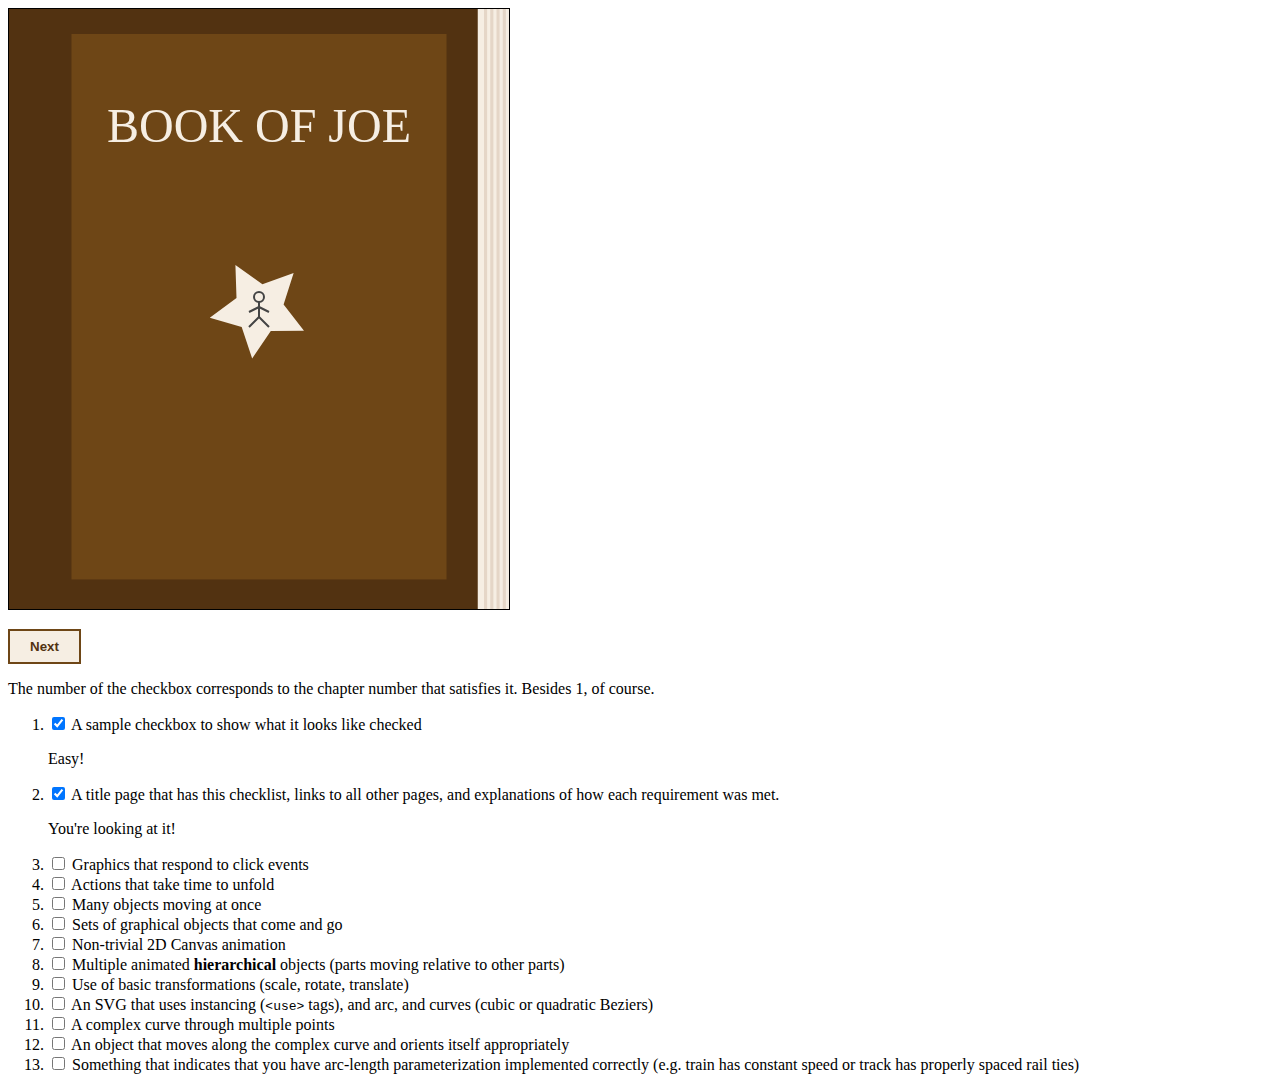
<file: index.html>
<!DOCTYPE html>
<html lang="en">
<head>
    <meta charset="UTF-8">
    <meta name="viewport" content="width=device-width, initial-scale=1.0">
    <title>Portfolio - Aren K Desai</title>
</head>

<link rel="stylesheet" href="styles.css">

<body>
    <canvas id="myCanvas" width="500" height="600" style="border:1px solid #000000;"></canvas>
    <script defer src="cover.js"></script>

    <br/>
    <div class="button-container">
        <!-- <button id="prevButton">Previous</button> -->
        <button id="nextButton">Next</button>
    </div>

    <p>The number of the checkbox corresponds to the chapter number that satisfies it. Besides 1, of course. </p>
    <ol>
        <li><input checked="" type="checkbox"> A sample checkbox to show what it looks like checked</li>
        <p>Easy!</p>
        <li><input checked="" type="checkbox"> A title page that has this checklist, links to all other pages, and explanations of how each requirement was met.</li>
        <p>You're looking at it!</p>
        <li><input type="checkbox"> Graphics that respond to click events</li>
        <li><input type="checkbox"> Actions that take time to unfold</li>
        <li><input type="checkbox"> Many objects moving at once</li>
        <li><input type="checkbox"> Sets of graphical objects that come and go</li>
        <li><input type="checkbox"> Non-trivial 2D Canvas animation</li>
        <li><input type="checkbox"> Multiple animated <strong>hierarchical</strong> objects (parts moving relative to other parts)</li>
        <li><input type="checkbox"> Use of basic transformations (scale, rotate, translate)</li>
        <li><input type="checkbox"> An SVG that uses instancing (<code>&lt;use&gt;</code> tags), and arc, and curves (cubic or quadratic Beziers)</li>
        <li><input type="checkbox"> A complex curve through multiple points</li>
        <li><input type="checkbox"> An object that moves along the complex curve and orients itself appropriately</li>
        <li><input type="checkbox"> Something that indicates that you have arc-length parameterization implemented correctly (e.g. train has constant speed or track has properly spaced rail ties)</li>
    </ol>
</body>
</html>
</file>
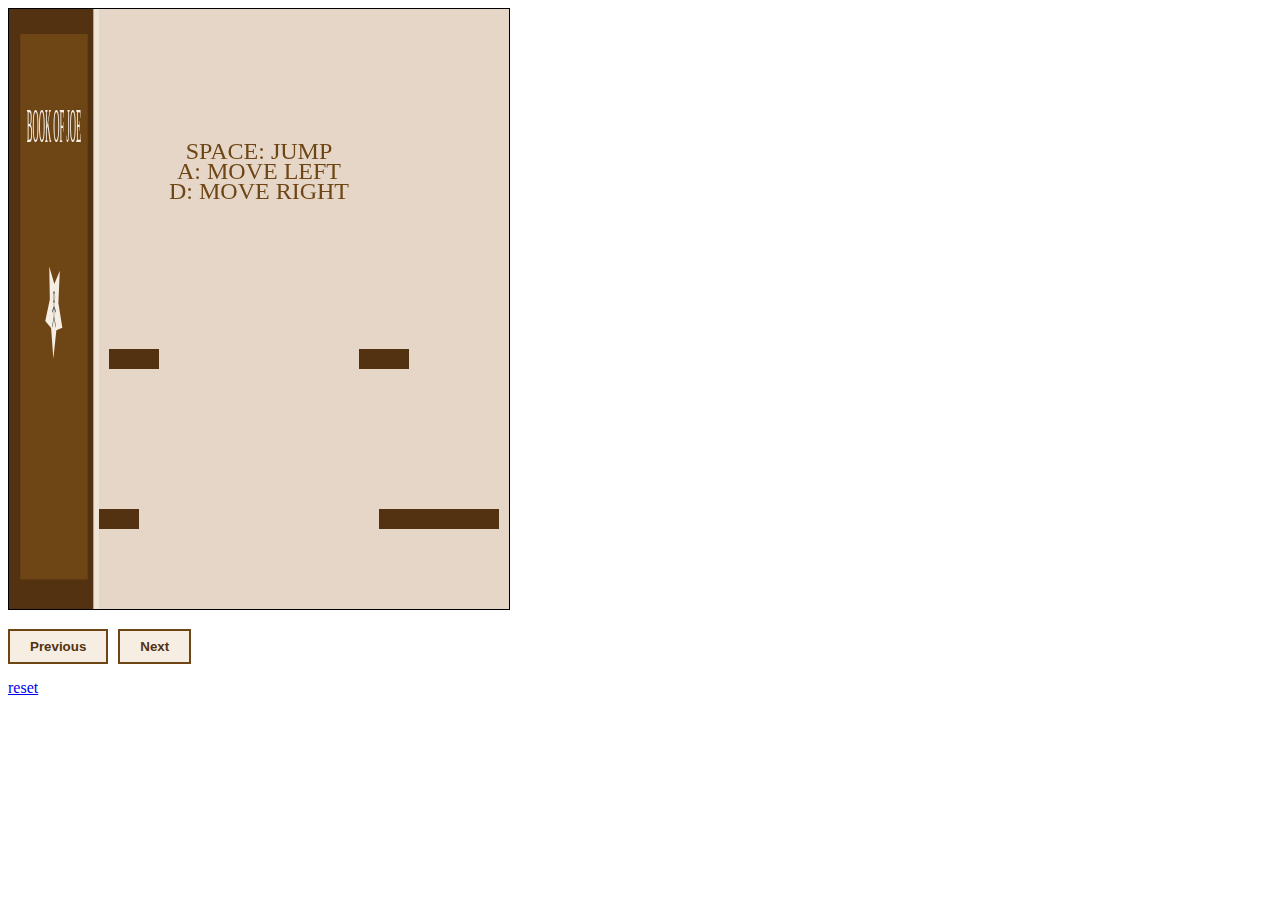
<file: pageOne.html>
<!DOCTYPE html>
<html lang="en">
<head>
    <meta charset="UTF-8">
    <meta name="viewport" content="width=device-width, initial-scale=1.0">
    <title>Portfolio - Aren K Desai</title>
</head>

<link rel="stylesheet" href="styles.css">

<body>
    <canvas id="myCanvas" width="500" height="600" style="border:1px solid #000000;"></canvas>
    <script defer src="pageOne.js"></script>

    <br/>
    <div class="button-container">
        <button id="prevButton">Previous</button>
        <button id="nextButton">Next</button>
    </div>
    <a href="index.html">reset</a>
    
</body>
</html>
</file>
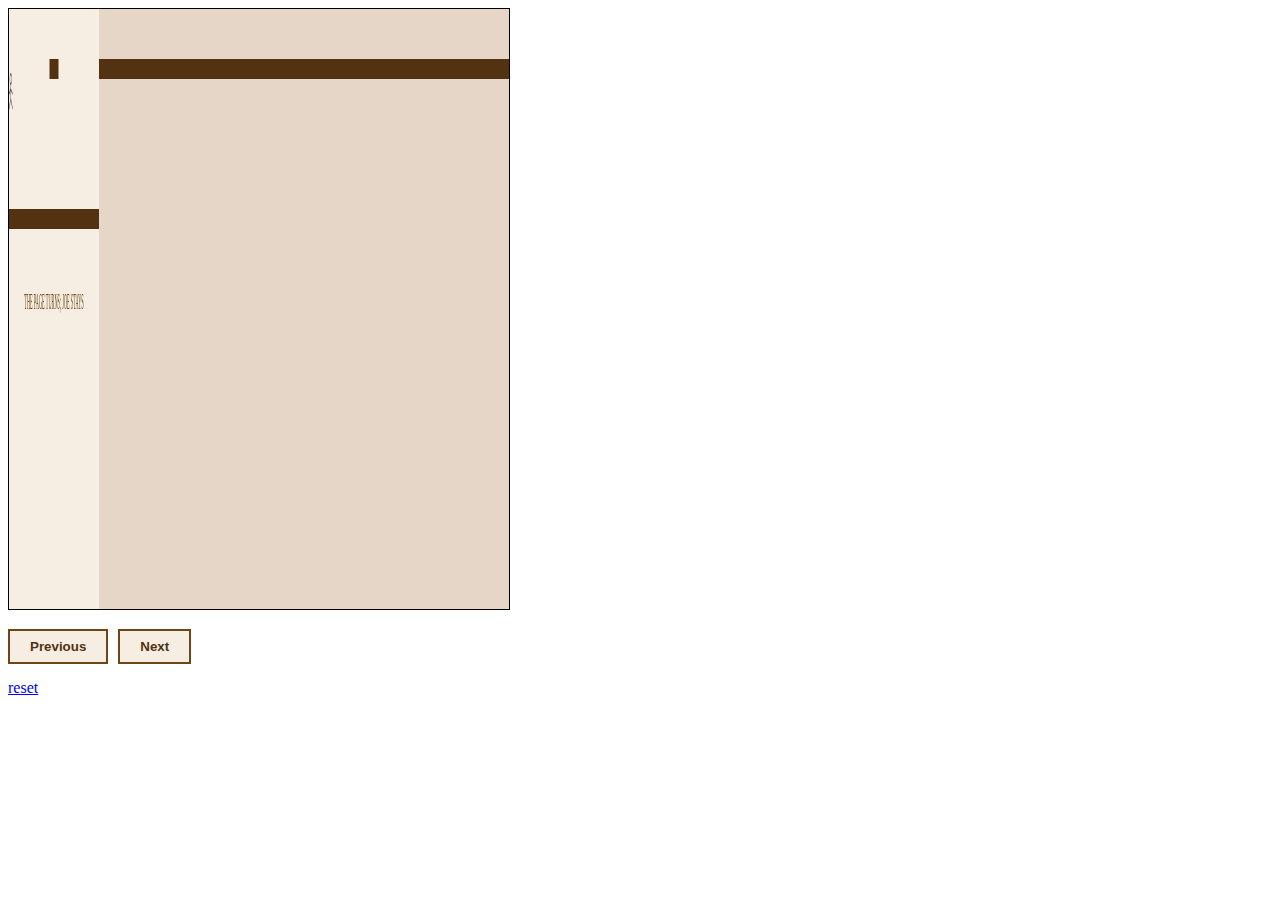
<file: pageThree.html>
<!DOCTYPE html>
<html lang="en">
<head>
    <meta charset="UTF-8">
    <meta name="viewport" content="width=device-width, initial-scale=1.0">
    <title>Portfolio - Aren K Desai</title>
</head>

<link rel="stylesheet" href="styles.css">

<body>
    <canvas id="myCanvas" width="500" height="600" style="border:1px solid #000000;"></canvas>
    <script type="module" defer src="pageThree.js"></script>

    <br/>
    <div class="button-container">
        <button id="prevButton">Previous</button>
        <button id="nextButton">Next</button>
    </div>
    <a href="index.html">reset</a>
    
</body>
</html>
</file>
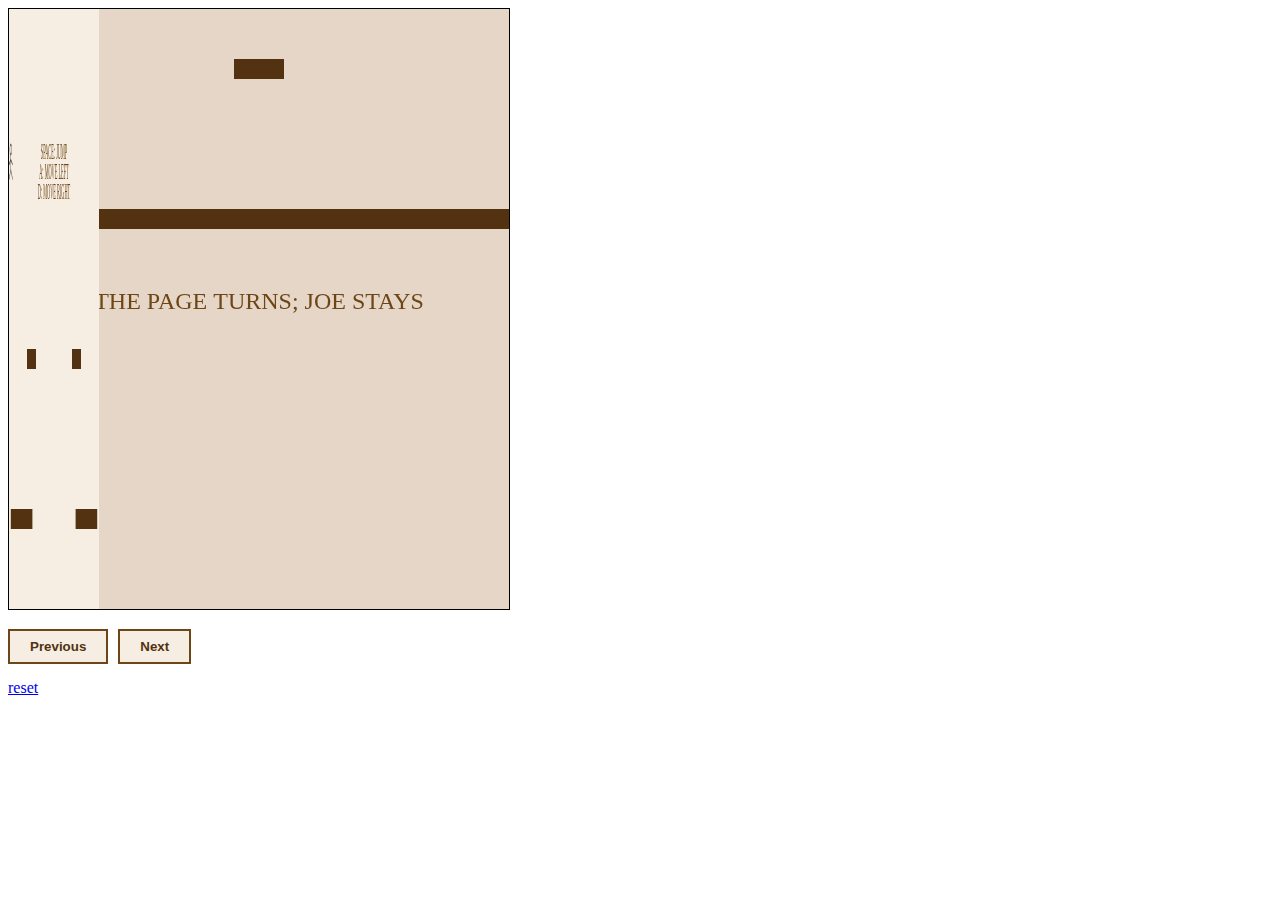
<file: pageTwo.html>
<!DOCTYPE html>
<html lang="en">
<head>
    <meta charset="UTF-8">
    <meta name="viewport" content="width=device-width, initial-scale=1.0">
    <title>Portfolio - Aren K Desai</title>
</head>

<link rel="stylesheet" href="styles.css">

<body>
    <canvas id="myCanvas" width="500" height="600" style="border:1px solid #000000;"></canvas>
    <script defer src="pageTwo.js"></script>

    <br/>
    <div class="button-container">
        <button id="prevButton">Previous</button>
        <button id="nextButton">Next</button>
    </div>
    <a href="index.html">reset</a>
    
</body>
</html>
</file>
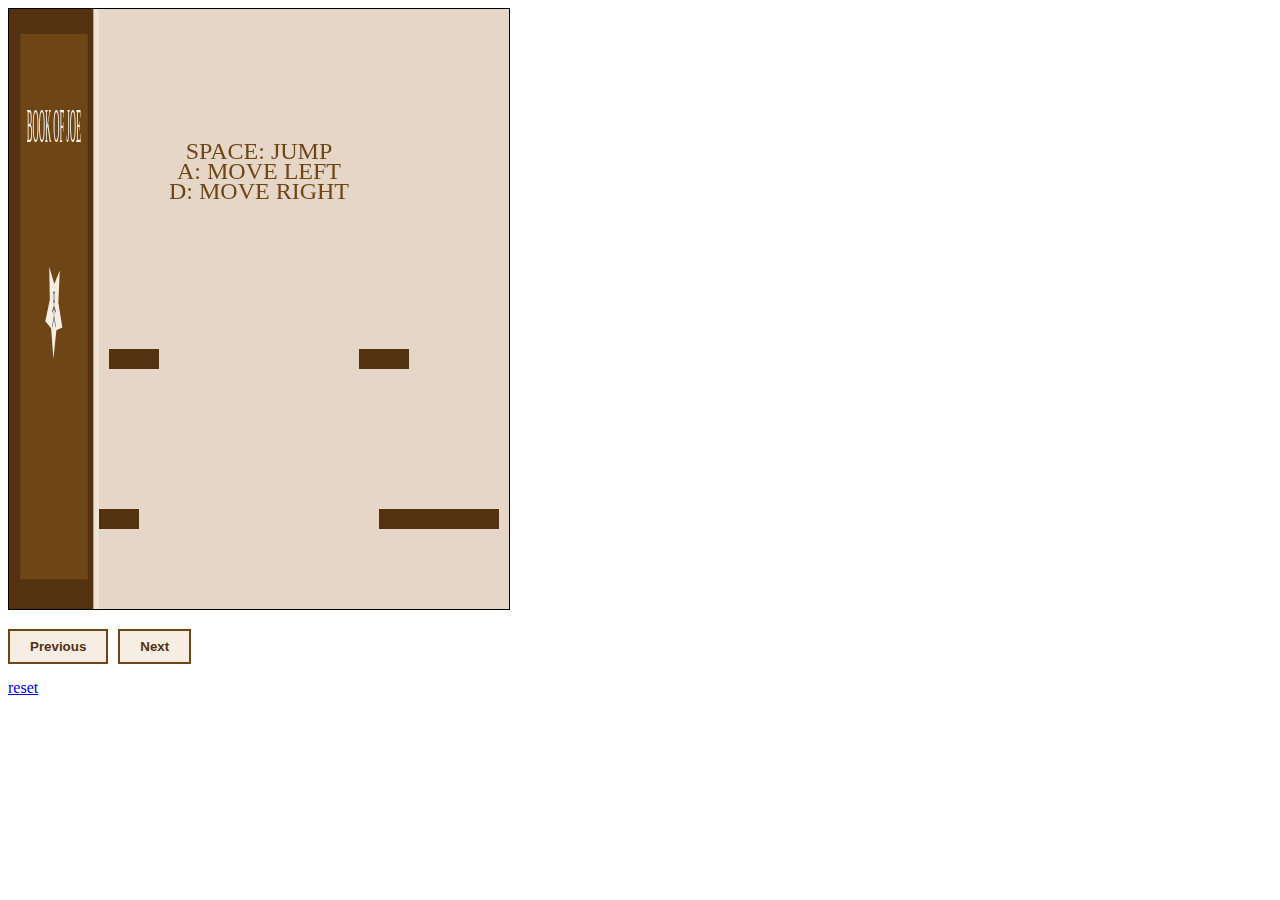
<file: titlePage.html>
<!DOCTYPE html>
<html lang="en">
<head>
    <meta charset="UTF-8">
    <meta name="viewport" content="width=device-width, initial-scale=1.0">
    <title>Portfolio - Aren K Desai</title>
</head>

<link rel="stylesheet" href="styles.css">

<body>
    <canvas id="myCanvas" width="500" height="600" style="border:1px solid #000000;"></canvas>
    <script defer src="titlePage.js"></script>

    <br/>
    <div class="button-container">
        <button id="prevButton">Previous</button>
        <button id="nextButton">Next</button>
    </div>
    <a href="index.html">reset</a>
    
</body>
</html>
</file>
<file: styles.css>
.button-container {
    width: 500px;
    display: flex;
    gap: 10px;
    margin: 15px 0;
}

button {
    padding: 8px 20px;
    background-color: #f6eee3;
    border: 2px solid #6e4616;
    color: #523211;
    font-weight: bold;
    cursor: pointer;
    transition: all 0.3s ease;
}

button:hover {
    background-color: #e5d6c7;
}

button:active {
    background-color: #6e4616;
    color: #f6eee3;
}
</file>
